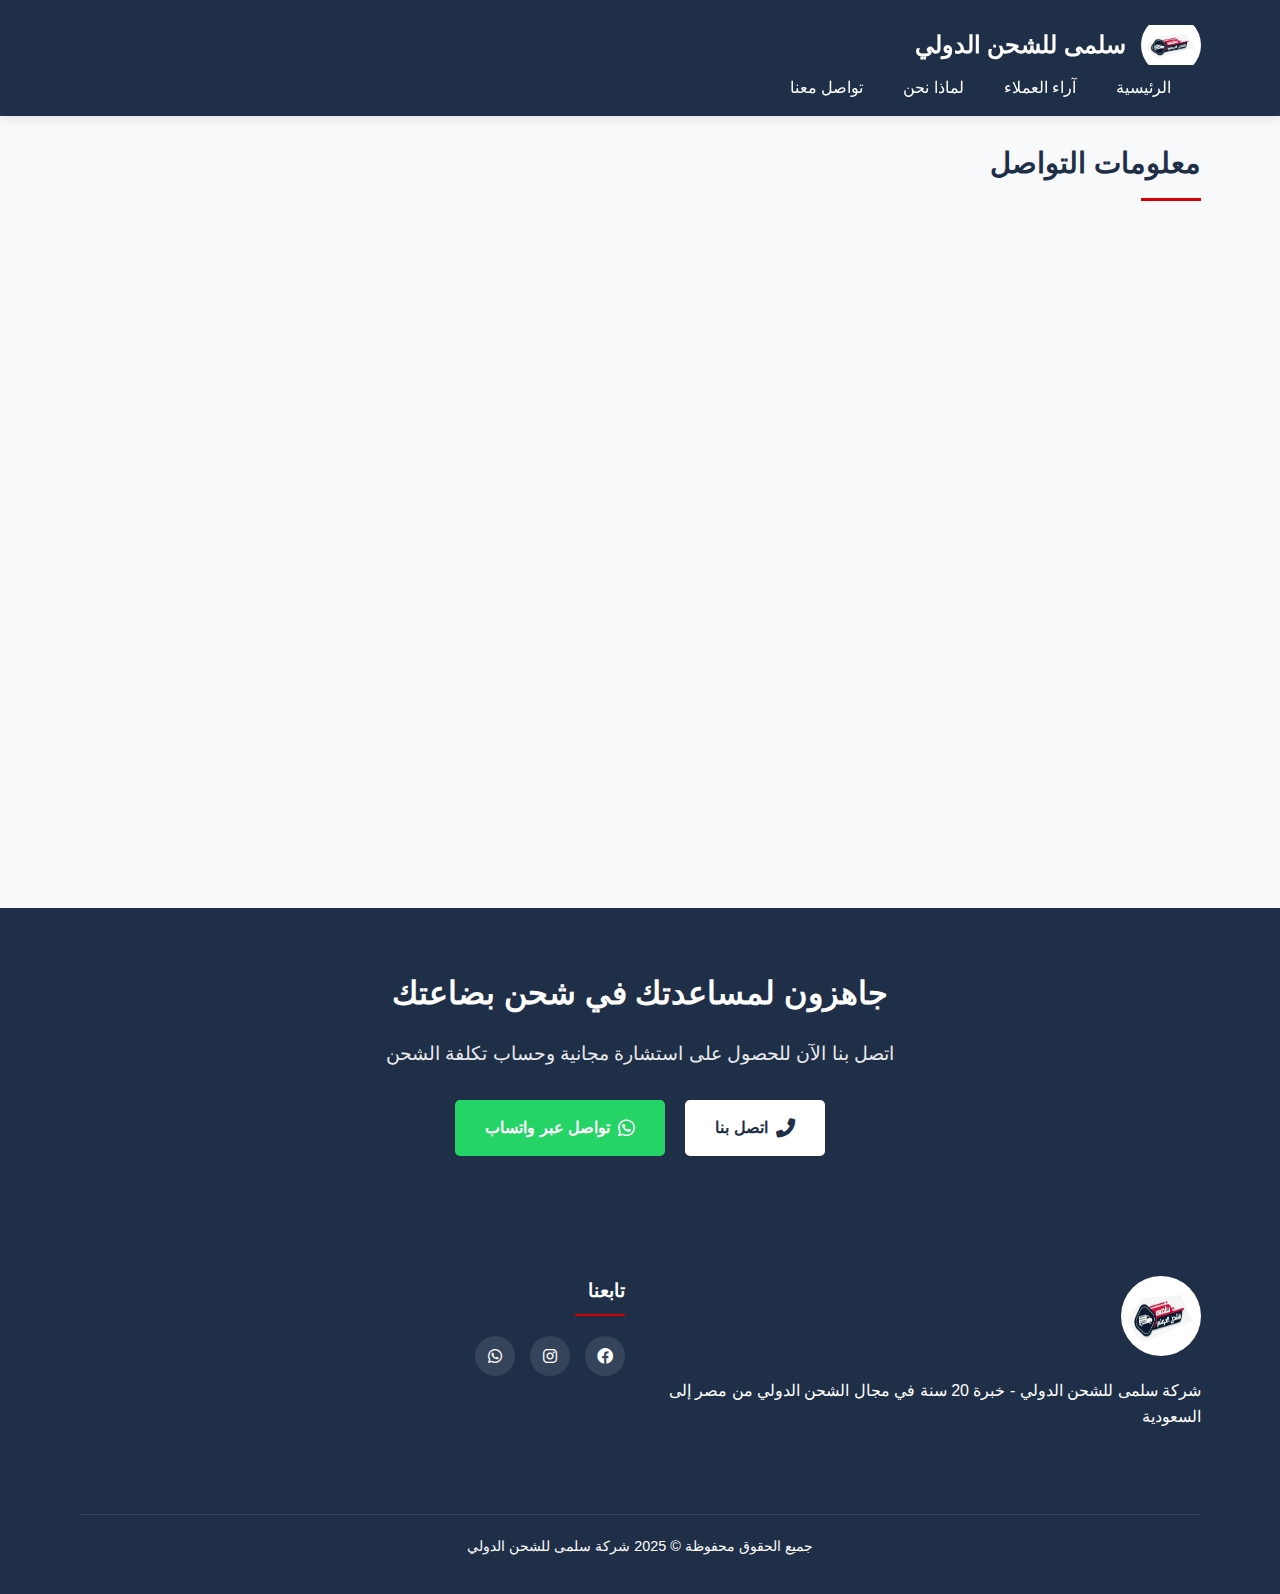
<file: contact.html>
<!DOCTYPE html>
<html lang="ar" dir="rtl">
<head>
    <meta charset="UTF-8">
    <meta name="viewport" content="width=device-width, initial-scale=1.0">
    <meta name="description" content="اتصل بشركة سلمى للشحن الدولي - شحن من مصر إلى السعودية">
    <meta name="keywords" content="سلمى للشحن الدولي, شركه سلمى للشحن الدولي, شحن من مصر للسعوديه, شحن دولي, شركه سلمي, اتصل بنا">
    <title>تواصل معنا |  سلمى للشحن الدولي</title>
    <link rel="stylesheet" href="styles.css">
    <link rel="stylesheet" href="https://cdnjs.cloudflare.com/ajax/libs/font-awesome/6.0.0-beta3/css/all.min.css">
    <link rel="icon" href="logo.png" type="image/png">
<link rel="sitemap" type="application/xml" href="/s/sitemap.xml">
<meta name="robots" content="index, follow">
</head>
<body>
    <header>
        <div class="container">
            <div class="logo-container">
                <img src="logo.png" alt="سلمى للشحن الدولي" class="logo">
                <h1> سلمى للشحن الدولي</h1>
            </div>
            <nav>
                <div class="burger-menu">
                    <div class="line1"></div>
                    <div class="line2"></div>
                    <div class="line3"></div>
                </div>
                <ul class="nav-links">
                    <li><a href="index.html">الرئيسية</a></li>
                    <li><a href="testimonials.html">آراء العملاء</a></li>
                    <li><a href="why-us.html">لماذا نحن</a></li>
                    <li><a href="contact.html">تواصل معنا</a></li>
                </ul>
            </nav>
        </div>
    </header>

    <main>
      

        <section class="contact-section">
            <div class="container">
                <div class="contact-grid">
                    <div class="contact-info">
                        <h2>معلومات التواصل</h2>
                        <div class="info-card">
                            <i class="fas fa-phone-alt"></i>
                            <div class="info-content">
                                <h3>اتصل بنا</h3>
                                <a href="tel:01066669170">01066669170</a>
                            </div>
                        </div>
                        <div class="info-card whatsapp-card">
                            <i class="fab fa-whatsapp"></i>
                            <div class="info-content">
                                <h3>واتساب</h3>
                                <a href="https://wa.me/01066669170" target="_blank">ارسل رسالة عبر واتساب</a>
                            </div>
                        </div>
                        <div class="info-card">
                            <i class="fas fa-envelope"></i>
                            <div class="info-content">
                                <h3>البريد الإلكتروني</h3>
                                <a href="mailto:info@salma-shipping.com">ftohm9141@gmail.com</a>
                            </div>
                        </div>
                        <div class="info-card">
                            <i class="fas fa-clock"></i>
                            <div class="info-content">
                                <h3>ساعات العمل</h3>
                                <p>طوال ايام الاسبوع : 12 صباحاً - 12 مساءً</p>
       
                            </div>
                        </div>
                    </div>

                  
        </section>

        <section class="contact-cta">
            <div class="container">
                <h2>جاهزون لمساعدتك في شحن بضاعتك</h2>
                <p>اتصل بنا الآن للحصول على استشارة مجانية وحساب تكلفة الشحن</p>
                <div class="cta-buttons">
                    <a href="tel:01066669170" class="cta-button phone-btn">
                        <i class="fas fa-phone-alt"></i> اتصل بنا
                    </a>
                    <a href="https://wa.me/01066669170" class="cta-button whatsapp-btn" target="_blank">
                        <i class="fab fa-whatsapp"></i> تواصل عبر واتساب
                    </a>
                </div>
            </div>
        </section>
    </main>

    <footer>
        <div class="container">
            <div class="footer-content">
                <div class="footer-section">
                    <img src="logo.png" alt="سلمى للشحن الدولي" class="footer-logo">
                    <p>شركة سلمى للشحن الدولي - خبرة 20 سنة في مجال الشحن الدولي من مصر إلى السعودية</p>
                </div>
            
                
                <div class="footer-section">
                    <h3>تابعنا</h3>
                    <div class="social-icons">
                        <a href="https://www.facebook.com/share/1H7bvmQeTW/?mibextid=qi2Omg"><i class="fab fa-facebook"></i></a>
                        <a href="https://www.instagram.com/salma_transp0rt?igsh=ZnZxb3Fpb2NrazBk"><i class="fab fa-instagram"></i></a>
                        <a href="https://wa.me/+201066669170"><i class="fab fa-whatsapp"></i></a>
                    </div>
                </div>
            </div>
            <div class="copyright">
                <p>جميع الحقوق محفوظة &copy; 2025 شركة سلمى للشحن الدولي</p>
            </div>
        </div>
    </footer>

    <script src="script.js"></script>
</body>
</html>
</file>
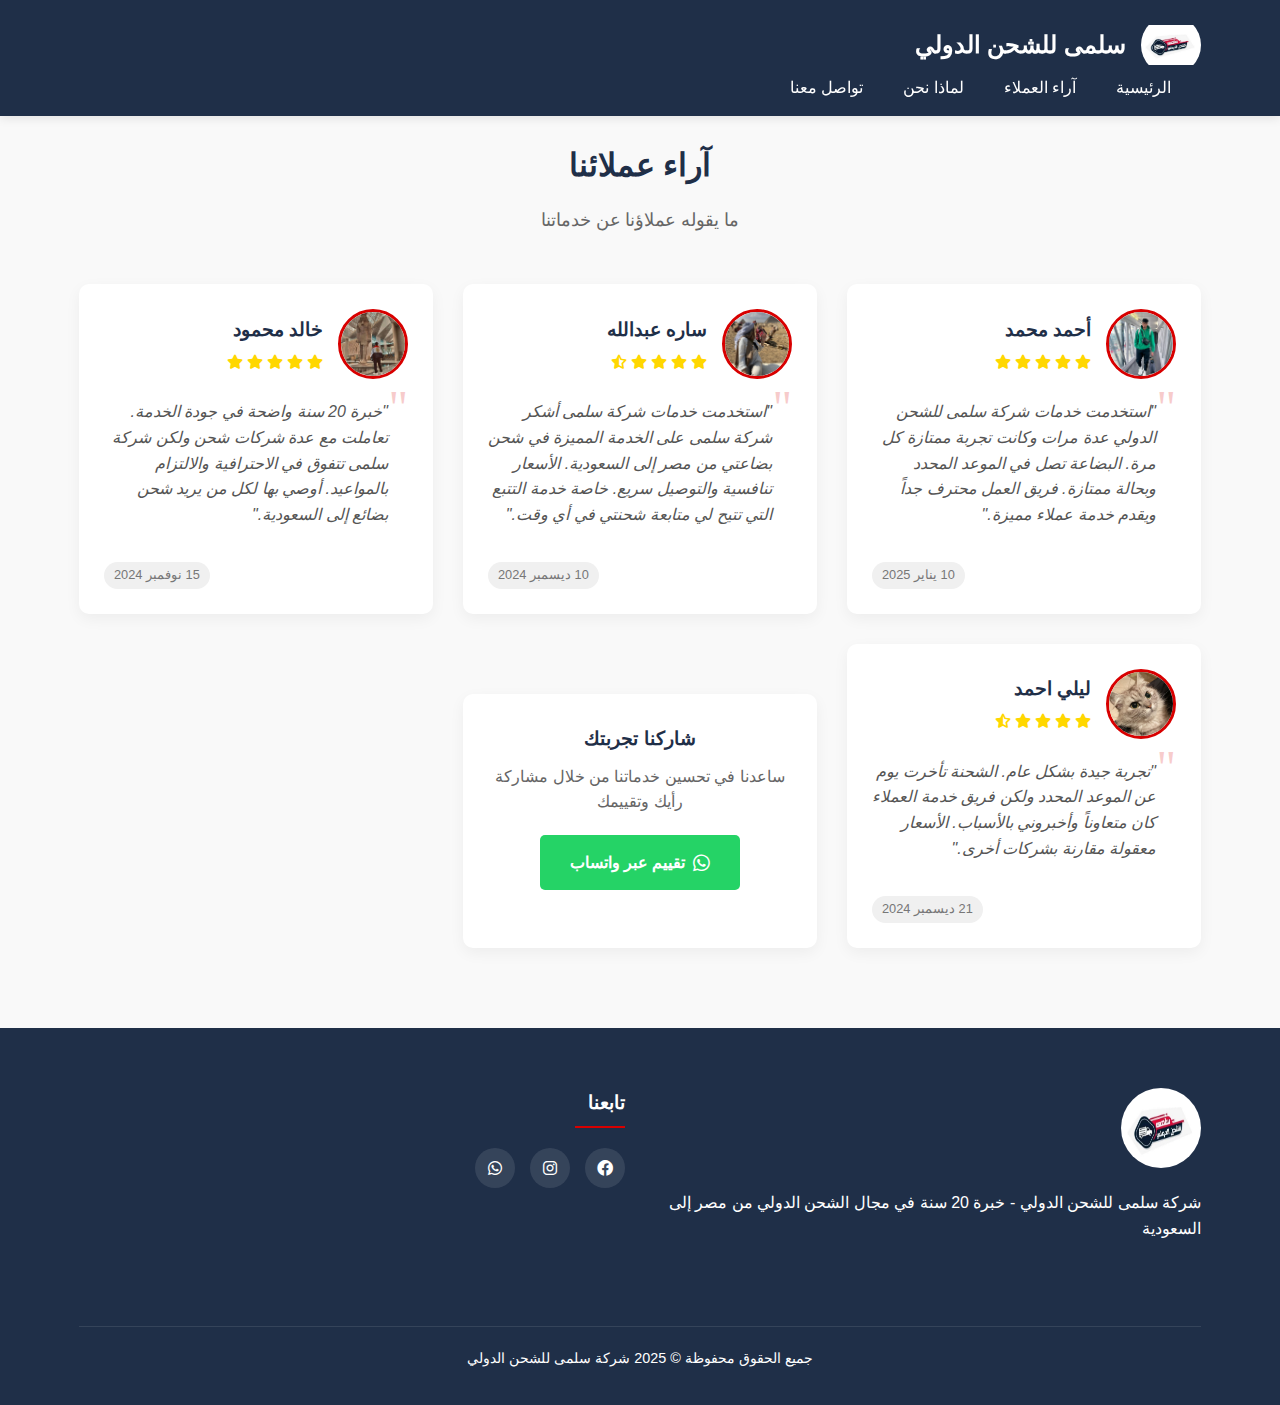
<file: testimonials.html>
<!DOCTYPE html>
<html lang="ar" dir="rtl">
<head>
    <meta charset="UTF-8">
    <meta name="viewport" content="width=device-width, initial-scale=1.0">
    <meta name="description" content="آراء عملاء شركة سلمى للشحن الدولي - شحن من مصر إلى السعودية">
    <meta name="keywords" content="سلمى للشحن الدولي, شركه سلمى للشحن الدولي, شحن من مصر للسعوديه, شحن دولي, شركه سلمي, تقييم شركة شحن">
    <title>آراء العملاء | شركة سلمى للشحن الدولي</title>
    <link rel="stylesheet" href="styles.css">
    <link rel="stylesheet" href="https://cdnjs.cloudflare.com/ajax/libs/font-awesome/6.0.0-beta3/css/all.min.css">
    <link rel="icon" href="logo.png" type="image/png">
<link rel="sitemap" type="application/xml" href="/s/sitemap.xml">
<meta name="robots" content="index, follow">
</head>
<body>
    <header>
        <div class="container">
            <div class="logo-container">
                <img src="logo.png" alt="سلمى للشحن الدولي" class="logo">
                <h1> سلمى للشحن الدولي</h1>
            </div>
            <nav>
                <div class="burger-menu">
                    <div class="line1"></div>
                    <div class="line2"></div>
                    <div class="line3"></div>
                </div>
                <ul class="nav-links">
                    <li><a href="index.html">الرئيسية</a></li>
                    <li><a href="testimonials.html">آراء العملاء</a></li>
                    <li><a href="why-us.html">لماذا نحن</a></li>
                    <li><a href="contact.html">تواصل معنا</a></li>
                </ul>
            </nav>
        </div>
    </header>

    <main>
        <section class="testimonials-section">
            <div class="container">
                <h2>آراء عملائنا</h2>
                <p class="section-subtitle">ما يقوله عملاؤنا عن خدماتنا</p>
                
                <div class="testimonials-grid">
                   <div class="testimonial-card">
    <div class="testimonial-header">
        <div class="client-img-container">
            <img src="1.jpg" alt="عميل سلمى للشحن" class="client-img">
        </div>
        <div class="client-info">
            <h4>أحمد محمد</h4>
            <div class="rating">
                <i class="fas fa-star"></i>
                <i class="fas fa-star"></i>
                <i class="fas fa-star"></i>
                <i class="fas fa-star"></i>
                <i class="fas fa-star"></i>
            </div>
        </div>
    </div>
    <div class="testimonial-body">
        <p>"استخدمت خدمات شركة سلمى للشحن الدولي عدة مرات وكانت تجربة ممتازة كل مرة. البضاعة تصل في الموعد المحدد وبحالة ممتازة. فريق العمل محترف جداً ويقدم خدمة عملاء مميزة."</p>
    </div>
    <div class="testimonial-footer">
        <span class="date">10 يناير 2025</span>
    </div>
</div>
                    
                   <div class="testimonial-card">
    <div class="testimonial-header">
        <div class="client-img-container">
            <img src="3.jpg" alt="عميل سلمى للشحن" class="client-img">
        </div>
        <div class="client-info">
            <h4>ساره عبدالله</h4>
            <div class="rating">
                <i class="fas fa-star"></i>
                <i class="fas fa-star"></i>
                <i class="fas fa-star"></i>
                <i class="fas fa-star"></i>
              <i class="fas fa-star-half-alt"></i>
            </div>
        </div>
    </div>
    <div class="testimonial-body">
        <p>"استخدمت خدمات شركة سلمى أشكر شركة سلمى على الخدمة المميزة في شحن بضاعتي من مصر إلى السعودية. الأسعار تنافسية والتوصيل سريع. خاصة خدمة التتبع التي تتيح لي متابعة شحنتي في أي وقت."</p>
    </div>
    <div class="testimonial-footer">
        <span class="date">10 ديسمبر 2024</span>
    </div>
</div>
                    
                   <div class="testimonial-card">
    <div class="testimonial-header">
        <div class="client-img-container">
            <img src="2.jpg" alt="عميل سلمى للشحن" class="client-img">
        </div>
        <div class="client-info">
            <h4>خالد محمود</h4>
            <div class="rating">
                <i class="fas fa-star"></i>
                <i class="fas fa-star"></i>
                <i class="fas fa-star"></i>
                <i class="fas fa-star"></i>
                  <i class="fas fa-star"></i>
            </div>
        </div>
    </div>
    <div class="testimonial-body">
        <p>"خبرة 20 سنة واضحة في جودة الخدمة. تعاملت مع عدة شركات شحن ولكن شركة سلمى تتفوق في الاحترافية والالتزام بالمواعيد. أوصي بها لكل من يريد شحن بضائع إلى السعودية."</p>
    </div>
    <div class="testimonial-footer">
        <span class="date">15 نوفمبر 2024</span>
    </div>
</div>
                    
                    <div class="testimonial-card">
    <div class="testimonial-header">
        <div class="client-img-container">
            <img src="4.jpg" alt="عميل سلمى للشحن" class="client-img">
        </div>
        <div class="client-info">
            <h4> ليلي احمد </h4>
            <div class="rating">
                <i class="fas fa-star"></i>
                <i class="fas fa-star"></i>
                <i class="fas fa-star"></i>
                <i class="fas fa-star"></i>
                  <i class="fas fa-star-half-alt"></i>
            </div>
        </div>
    </div>
    <div class="testimonial-body">
        <p>"تجربة جيدة بشكل عام. الشحنة تأخرت يوم عن الموعد المحدد ولكن فريق خدمة العملاء كان متعاوناً وأخبروني بالأسباب. الأسعار معقولة مقارنة بشركات أخرى."</p>
    </div>
    <div class="testimonial-footer">
        <span class="date">21 ديسمبر 2024</span>
    </div>
</div>
                
                <div class="rate-us">
                    <h3>شاركنا تجربتك</h3>
                    <p>ساعدنا في تحسين خدماتنا من خلال مشاركة رأيك وتقييمك</p>
                    <a href="https://wa.me/01066669170" class="cta-button whatsapp-btn">
                        <i class="fab fa-whatsapp"></i> تقييم عبر واتساب
                    </a>
                </div>
            </div>
        </section>
    </main>

    <footer>
        <div class="container">
            <div class="footer-content">
                <div class="footer-section">
                    <img src="logo.png" alt="سلمى للشحن الدولي" class="footer-logo">
                    <p>شركة سلمى للشحن الدولي - خبرة 20 سنة في مجال الشحن الدولي من مصر إلى السعودية</p>
                </div>
 
               
                <div class="footer-section">
                    <h3>تابعنا</h3>
                    <div class="social-icons">
                        <a href="https://www.facebook.com/share/1H7bvmQeTW/?mibextid=qi2Omg"><i class="fab fa-facebook"></i></a>
                        <a href="https://www.instagram.com/salma_transp0rt?igsh=ZnZxb3Fpb2NrazBk"><i class="fab fa-instagram"></i></a>
                        <a href="https://wa.me/+201066669170"><i class="fab fa-whatsapp"></i></a>
                    </div>
                </div>
            </div>
            <div class="copyright">
                <p>جميع الحقوق محفوظة &copy; 2025 شركة سلمى للشحن الدولي</p>
            </div>
        </div>
    </footer>

    <script src="script.js"></script>
</body>
</html>
</file>
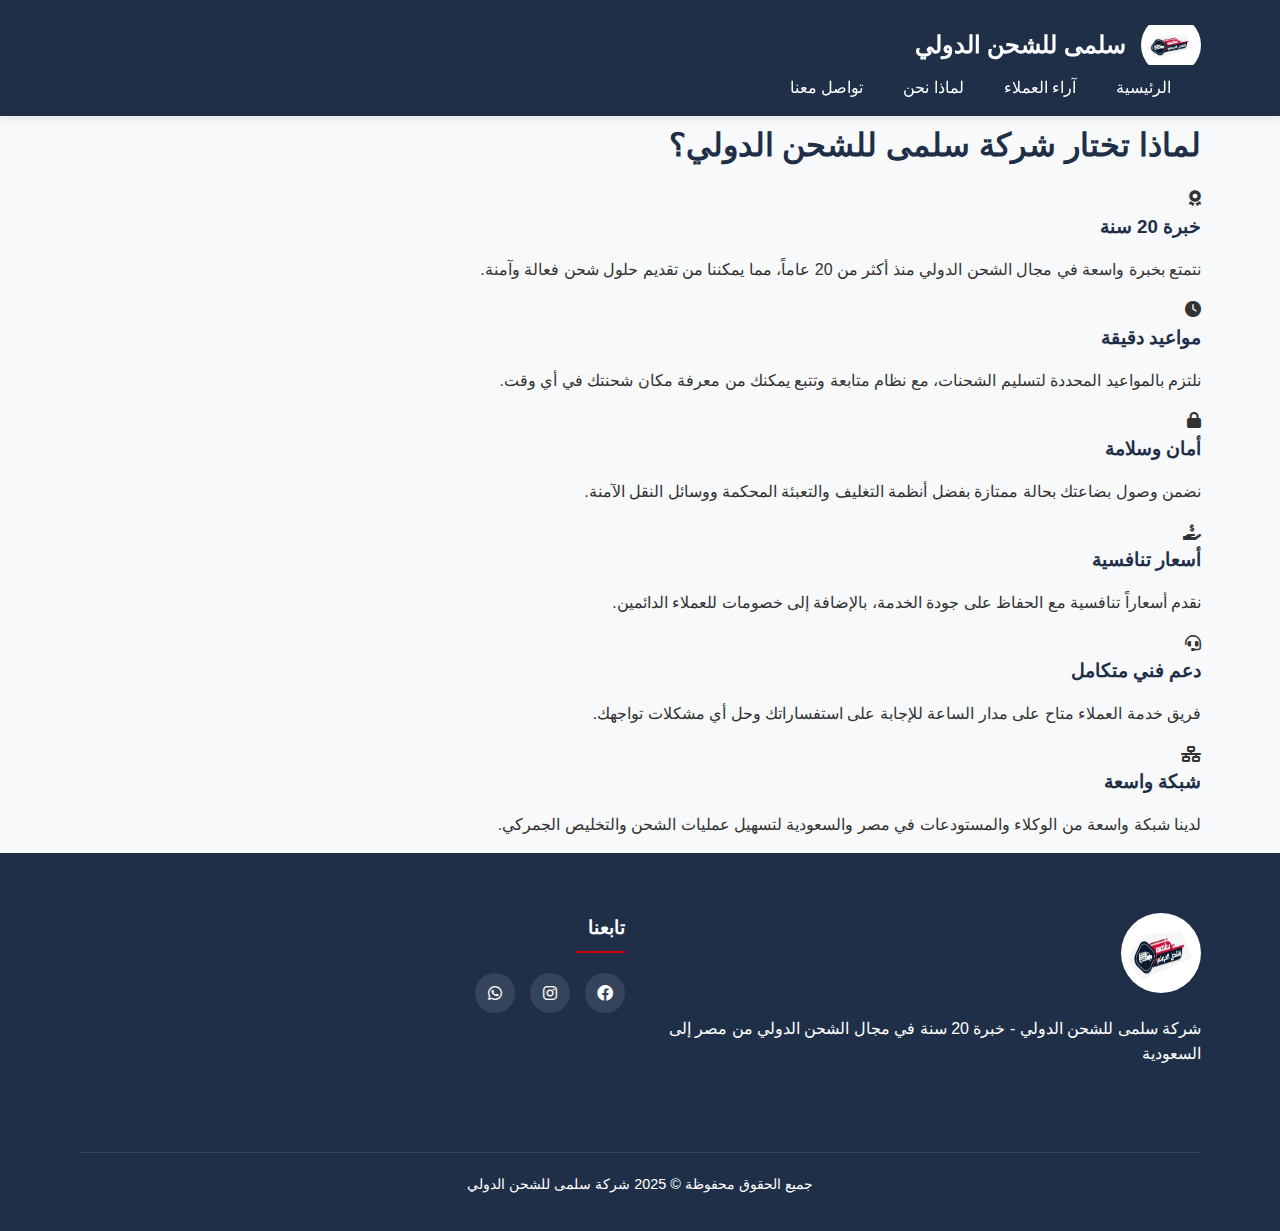
<file: why-us.html>
<!DOCTYPE html>
<html lang="ar" dir="rtl">
<head>
    <meta charset="UTF-8">
    <meta name="viewport" content="width=device-width, initial-scale=1.0">
    <meta name="description" content="لماذا تختار شركة سلمى للشحن الدولي - شحن من مصر إلى السعودية">
    <meta name="keywords" content="سلمى للشحن الدولي, شركه سلمى للشحن الدولي, شحن من مصر للسعوديه, شحن دولي, شركه سلمي, مميزات شركة شحن">
    <title>لماذا نحن | شركة سلمى للشحن الدولي</title>
    <link rel="stylesheet" href="styles.css">
    <link rel="stylesheet" href="https://cdnjs.cloudflare.com/ajax/libs/font-awesome/6.0.0-beta3/css/all.min.css">
    <link rel="icon" href="logo.png" type="image/png">
<link rel="sitemap" type="application/xml" href="/s/sitemap.xml">
<meta name="robots" content="index, follow">
</head>
<body>
    <header>
        <div class="container">
            <div class="logo-container">
                <img src="logo.png" alt="سلمى للشحن الدولي" class="logo">
                <h1> سلمى للشحن الدولي</h1>
            </div>
            <nav>
                <div class="burger-menu">
                    <div class="line1"></div>
                    <div class="line2"></div>
                    <div class="line3"></div>
                </div>
                <ul class="nav-links">
                    <li><a href="index.html">الرئيسية</a></li>
                    <li><a href="testimonials.html">آراء العملاء</a></li>
                    <li><a href="why-us.html">لماذا نحن</a></li>
                    <li><a href="contact.html">تواصل معنا</a></li>
                </ul>
            </nav>
        </div>
    </header>

    <main>
        <section class="why-us-hero"style="padding-top: 60px;">
            <div class="container">
                <h1>لماذا تختار شركة سلمى للشحن الدولي؟</h1>
                
            </div>
        </section>

        <section class="why-us-features">
            <div class="container">
                <div class="features-grid">
                    <div class="feature-card">
                        <div class="feature-icon">
                            <i class="fas fa-award"></i>
                        </div>
                        <h3>خبرة 20 سنة</h3>
                        <p>نتمتع بخبرة واسعة في مجال الشحن الدولي منذ أكثر من 20 عاماً، مما يمكننا من تقديم حلول شحن فعالة وآمنة.</p>
                    </div>
                    
                    <div class="feature-card">
                        <div class="feature-icon">
                            <i class="fas fa-clock"></i>
                        </div>
                        <h3>مواعيد دقيقة</h3>
                        <p>نلتزم بالمواعيد المحددة لتسليم الشحنات، مع نظام متابعة وتتبع يمكنك من معرفة مكان شحنتك في أي وقت.</p>
                    </div>
                    
                    <div class="feature-card">
                        <div class="feature-icon">
                            <i class="fas fa-lock"></i>
                        </div>
                        <h3>أمان وسلامة</h3>
                        <p>نضمن وصول بضاعتك بحالة ممتازة بفضل أنظمة التغليف والتعبئة المحكمة ووسائل النقل الآمنة.</p>
                    </div>
                    
                    <div class="feature-card">
                        <div class="feature-icon">
                            <i class="fas fa-hand-holding-usd"></i>
                        </div>
                        <h3>أسعار تنافسية</h3>
                        <p>نقدم أسعاراً تنافسية مع الحفاظ على جودة الخدمة، بالإضافة إلى خصومات للعملاء الدائمين.</p>
                    </div>
                    
                    <div class="feature-card">
                        <div class="feature-icon">
                            <i class="fas fa-headset"></i>
                        </div>
                        <h3>دعم فني متكامل</h3>
                        <p>فريق خدمة العملاء متاح على مدار الساعة للإجابة على استفساراتك وحل أي مشكلات تواجهك.</p>
                    </div>
                    
                    <div class="feature-card">
                        <div class="feature-icon">
                            <i class="fas fa-network-wired"></i>
                        </div>
                        <h3>شبكة واسعة</h3>
                        <p>لدينا شبكة واسعة من الوكلاء والمستودعات في مصر والسعودية لتسهيل عمليات الشحن والتخليص الجمركي.</p>
                    </div>
                </div>
            </div>
        </section>

        <section class="why-us-stats">
            </main>

    <footer>
        <div class="container">
            <div class="footer-content">
                <div class="footer-section">
                    <img src="logo.png" alt="سلمى للشحن الدولي" class="footer-logo">
                    <p>شركة سلمى للشحن الدولي - خبرة 20 سنة في مجال الشحن الدولي من مصر إلى السعودية</p>
                </div>
 
               
                <div class="footer-section">
                    <h3>تابعنا</h3>
                    <div class="social-icons">
                        <a href="https://www.facebook.com/share/1H7bvmQeTW/?mibextid=qi2Omg"><i class="fab fa-facebook"></i></a>
                        <a href="https://www.instagram.com/salma_transp0rt?igsh=ZnZxb3Fpb2NrazBk"><i class="fab fa-instagram"></i></a>
                        <a href="https://wa.me/+201066669170"><i class="fab fa-whatsapp"></i></a>
                    </div>
                </div>
            </div>
            <div class="copyright">
                <p>جميع الحقوق محفوظة &copy; 2025 شركة سلمى للشحن الدولي</p>
            </div>
        </div>
    </footer>

    <script src="script.js"></script>
</body>
</html>
</file>
<file: styles.css>
/* Global Styles */
:root {
    --primary-color: #D80000;
    --secondary-color: #1F2F48;
    --text-color: #333;
    --light-color: #f8f9fa;
    --dark-color: #343a40;
    --white: #fff;
}

* {
    margin: 0;
    padding: 0;
    box-sizing: border-box;
    font-family: 'Tajawal', sans-serif;
}

html {
    scroll-behavior: smooth;
}

body {
    background-color: var(--light-color);
    color: var(--text-color);
    line-height: 1.6;
    direction: rtl;
}

.container {
    width: 90%;
    max-width: 1200px;
    margin: 0 auto;
    padding: 0 15px;
}

h1, h2, h3, h4, h5, h6 {
    margin-bottom: 15px;
    color: var(--secondary-color);
}

p {
    margin-bottom: 15px;
}

a {
    text-decoration: none;
    color: var(--secondary-color);
    transition: all 0.3s ease;
}

a:hover {
    color: var(--primary-color);
}

img {
    max-width: 100%;
    height: auto;
}

/* Header Styles */
header {
    background-color: var(--secondary-color);
    padding: 15px 0;
    position: fixed;
    width: 100%;
    top: 0;
    z-index: 1000;
    box-shadow: 0 2px 10px rgba(0, 0, 0, 0.1);
}

.logo-container {
    display: flex;
    align-items: center;
}

.logo {
    width: 60px;
    height: 60px;
    border-radius: 50%;
    margin-left: 15px;
    object-fit: contain;
}

header h1 {
    color: var(--white);
    font-size: 1.5rem;
    margin: 0;
}

nav {
    display: flex;
    justify-content: space-between;
    align-items: center;
}

.nav-links {
    display: flex;
    list-style: none;
}

.nav-links li {
    margin-right: 20px;
}

.nav-links a {
    color: var(--white);
    font-weight: 500;
    padding: 5px 10px;
    border-radius: 4px;
}

.nav-links a:hover {
    background-color: rgba(255, 255, 255, 0.1);
}

.burger-menu {
    display: none;
    cursor: pointer;
    flex-direction: column;
    justify-content: space-around;
    width: 30px;
    height: 21px;
}

.burger-menu div {
    width: 100%;
    height: 3px;
    background-color: var(--white);
    transition: all 0.3s ease;
}

/* Hero Section */
.hero {
    background-color: var(--secondary-color);
    color: var(--white);
    padding: 150px 0 80px;
    margin-top: 60px;
}

.hero-content {
    max-width: 600px;
}

.hero h2 {
    font-size: 2.5rem;
    color: var(--white);
    margin-bottom: 20px;
}

.hero p {
    font-size: 1.2rem;
    margin-bottom: 30px;
}

.cta-button {
    display: inline-block;
    background-color: var(--primary-color);
    color: var(--white);
    padding: 12px 30px;
    border-radius: 5px;
    font-weight: bold;
    transition: all 0.3s ease;
}

.cta-button:hover {
    background-color: #b30000;
    color: var(--white);
    transform: translateY(-3px);
    box-shadow: 0 5px 15px rgba(0, 0, 0, 0.2);
}

.hero-animation {
    position: relative;
    height: 300px;
    margin-top: 50px;
}

.truck-animation, .package-animation, .world-animation {
    position: absolute;
    background-size: contain;
    background-repeat: no-repeat;
}

.truck-animation {
    width: 150px;
    height: 80px;
    background-image: url('../images/truck.png');
    bottom: 50px;
    left: 50%;
    animation: moveTruck 10s linear infinite;
}

.package-animation {
    width: 60px;
    height: 60px;
    background-image: url('../images/package.png');
    top: 100px;
    left: 30%;
    animation: floatPackage 4s ease-in-out infinite;
}

.world-animation {
    width: 120px;
    height: 120px;
    background-image: url('../images/world.png');
    top: 50px;
    right: 20%;
    animation: rotateWorld 20s linear infinite;
}

/* Services Section */
.services {
    padding: 80px 0;
}

.services h2 {
    text-align: center;
    font-size: 2rem;
    margin-bottom: 50px;
    position: relative;
}

.services h2::after {
    content: '';
    position: absolute;
    bottom: -10px;
    right: 50%;
    transform: translateX(50%);
    width: 80px;
    height: 3px;
    background-color: var(--primary-color);
}

.services-grid {
    display: grid;
    grid-template-columns: repeat(auto-fit, minmax(300px, 1fr));
    gap: 30px;
}

.service-card {
    background-color: var(--white);
    padding: 30px;
    border-radius: 10px;
    text-align: center;
    box-shadow: 0 5px 15px rgba(0, 0, 0, 0.05);
    transition: all 0.3s ease;
}

.service-card:hover {
    transform: translateY(-10px);
    box-shadow: 0 15px 30px rgba(0, 0, 0, 0.1);
}

.service-card i {
    font-size: 3rem;
    color: var(--primary-color);
    margin-bottom: 20px;
}

.service-card h3 {
    font-size: 1.5rem;
    margin-bottom: 15px;
}

/* About Section */
.about {
    padding: 80px 0;
    background-color: var(--white);
}

.about h2 {
    text-align: center;
    font-size: 2rem;
    margin-bottom: 50px;
    position: relative;
}

.about h2::after {
    content: '';
    position: absolute;
    bottom: -10px;
    right: 50%;
    transform: translateX(50%);
    width: 80px;
    height: 3px;
    background-color: var(--primary-color);
}

.about-content {
    display: flex;
    align-items: center;
    gap: 50px;
}

.about-text {
    flex: 1;
}

.about-image {
    flex: 1;
    border-radius: 10px;
    overflow: hidden;
    box-shadow: 0 10px 30px rgba(0, 0, 0, 0.1);
}

.about-image img {
    width: 100%;
    height: auto;
    display: block;
    transition: transform 0.5s ease;
}

.about-image:hover img {
    transform: scale(1.05);
}

/* Footer Styles */
footer {
    background-color: var(--secondary-color);
    color: var(--white);
    padding: 60px 0 0;
}

.footer-content {
    display: grid;
    grid-template-columns: repeat(auto-fit, minmax(250px, 1fr));
    gap: 30px;
    margin-bottom: 40px;
}

.footer-section {
    margin-bottom: 30px;
}

.footer-logo {
    width: 80px;
    height: 80px;
    border-radius: 50%;
    margin-bottom: 15px;
}

.footer-section h3 {
    color: var(--white);
    margin-bottom: 20px;
    position: relative;
    padding-bottom: 10px;
}

.footer-section h3::after {
    content: '';
    position: absolute;
    bottom: 0;
    right: 0;
    width: 50px;
    height: 2px;
    background-color: var(--primary-color);
}

.footer-section ul {
    list-style: none;
}

.footer-section ul li {
    margin-bottom: 10px;
}

.footer-section ul li i {
    margin-left: 10px;
    color: var(--primary-color);
}

.social-icons {
    display: flex;
    gap: 15px;
}

.social-icons a {
    display: inline-flex;
    align-items: center;
    justify-content: center;
    width: 40px;
    height: 40px;
    background-color: rgba(255, 255, 255, 0.1);
    border-radius: 50%;
    color: var(--white);
    transition: all 0.3s ease;
}

.social-icons a:hover {
    background-color: var(--primary-color);
    transform: translateY(-3px);
}

.copyright {
    text-align: center;
    padding: 20px 0;
    border-top: 1px solid rgba(255, 255, 255, 0.1);
    font-size: 0.9rem;
}

/* Animations */
@keyframes moveTruck {
    0% {
        transform: translateX(0);
    }
    50% {
        transform: translateX(-100px);
    }
    100% {
        transform: translateX(0);
    }
}

@keyframes floatPackage {
    0% {
        transform: translateY(0);
    }
    50% {
        transform: translateY(-20px);
    }
    100% {
        transform: translateY(0);
    }
}

@keyframes rotateWorld {
    0% {
        transform: rotate(0deg);
    }
    100% {
        transform: rotate(360deg);
    }
}

/* Responsive Styles */
@media (max-width: 992px) {
    .about-content {
        flex-direction: column;
    }
    
    .about-text, .about-image {
        flex: none;
        width: 100%;
    }
}

@media (max-width: 768px) {
    .burger-menu {
        display: flex;
    }
    
    .nav-links {
        position: absolute;
        right: 0;
        top: 90px;
        background-color: var(--secondary-color);
        flex-direction: column;
        width: 100%;
        text-align: center;
        padding: 20px 0;
        clip-path: circle(0px at 90% -10%);
        transition: all 0.5s ease-out;
        pointer-events: none;
    }
    
    .nav-links.active {
        clip-path: circle(1000px at 90% -10%);
        pointer-events: all;
    }
    
    .nav-links li {
        margin: 15px 0;
    }
    
    .hero-content {
        text-align: center;
        margin: 0 auto;
    }
    
    .hero-animation {
        display: none;
    }
}

@media (max-width: 576px) {
    .hero h2 {
        font-size: 2rem;
    }
    
    .hero p {
        font-size: 1rem;
    }
    
    .services-grid {
        grid-template-columns: 1fr;
    }
}
/* إضافة إلى ملف style.css */

/* Service Animations */
.service-animation {
    position: absolute;
    width: 100%;
    height: 100%;
    top: 0;
    right: 0;
    opacity: 0.1;
    z-index: 0;
    background-size: contain;
    background-repeat: no-repeat;
    background-position: center;
    transition: all 0.5s ease;
}

.service-card:hover .service-animation {
    opacity: 0.3;
    transform: scale(1.1);
}

.marine-anim {
    background-image: url('../images/wave.png');
    animation: waveAnim 6s linear infinite;
}

.air-anim {
    background-image: url('../images/cloud.png');
    animation: cloudAnim 8s linear infinite;
}

.land-anim {
    background-image: url('../images/road.png');
    animation: roadAnim 10s linear infinite;
}

.customs-anim {
    background-image: url('../images/document.png');
    animation: docAnim 5s ease-in-out infinite;
}

.storage-anim {
    background-image: url('../images/warehouse.png');
    animation: warehouseAnim 7s ease-in-out infinite;
}

.insurance-anim {
    background-image: url('../images/shield.png');
    animation: shieldAnim 4s ease-in-out infinite;
}

.packaging-anim {
    background-image: url('../images/package.png');
    animation: packageAnim 6s ease-in-out infinite;
}

/* Animations for new services */
@keyframes docAnim {
    0%, 100% {
        transform: translateY(0) rotate(0deg);
    }
    50% {
        transform: translateY(-10px) rotate(5deg);
    }
}

@keyframes warehouseAnim {
    0% {
        transform: scale(1);
    }
    50% {
        transform: scale(1.05);
    }
    100% {
        transform: scale(1);
    }
}

@keyframes shieldAnim {
    0%, 100% {
        transform: scale(1);
    }
    50% {
        transform: scale(1.2);
    }
}

@keyframes packageAnim {
    0%, 100% {
        transform: rotate(0deg);
    }
    25% {
        transform: rotate(5deg);
    }
    75% {
        transform: rotate(-5deg);
    }
}

/* تعديل grid الخدمات لاستيعاب الخدمات الجديدة */
.services-grid {
    display: grid;
    grid-template-columns: repeat(auto-fit, minmax(250px, 1fr));
    gap: 20px;
}

.service-card {
    position: relative;
    overflow: hidden;
    padding: 30px 20px;
    z-index: 1;
}

.service-card i {
    position: relative;
    z-index: 2;
}

.service-card h3, .service-card p {
    position: relative;
    z-index: 2;
}
/* FAQ Styles */
.faq {
    padding: 60px 0;
    background-color: var(--white);
}

.faq h2 {
    text-align: center;
    margin-bottom: 40px;
}

.faq-item {
    margin-bottom: 15px;
    border: 1px solid #eee;
    border-radius: 5px;
    overflow: hidden;
}

.faq-question {
    width: 100%;
    padding: 15px 20px;
    text-align: right;
    background-color: var(--light-color);
    border: none;
    cursor: pointer;
    font-size: 1.1rem;
    color: var(--secondary-color);
    display: flex;
    justify-content: space-between;
    align-items: center;
}

.faq-question::after {
    content: '+';
    font-size: 1.5rem;
}

.faq-question.active::after {
    content: '-';
}

.faq-answer {
    padding: 0 20px;
    max-height: 0;
    overflow: hidden;
    transition: max-height 0.3s ease;
}

.faq-answer p {
    padding: 15px 0;
}
/* إضافة إلى ملف style.css */

/* Testimonials Section Styles */
.testimonials-section {
    padding: 80px 0;
    background-color: #f9f9f9;
}

.testimonials-section h2 {
    text-align: center;
    font-size: 2rem;
    color: var(--secondary-color);
    margin-bottom: 15px;
}

.section-subtitle {
    text-align: center;
    color: #666;
    margin-bottom: 50px;
    font-size: 1.1rem;
}

.testimonials-grid {
    display: grid;
    grid-template-columns: repeat(auto-fit, minmax(300px, 1fr));
    gap: 30px;
}

.testimonial-card {
    background-color: var(--white);
    padding: 25px;
    border-radius: 10px;
    box-shadow: 0 5px 15px rgba(0, 0, 0, 0.05);
    transition: all 0.3s ease;
    position: relative;
    overflow: hidden;
}

.testimonial-card:hover {
    transform: translateY(-5px);
    box-shadow: 0 10px 25px rgba(0, 0, 0, 0.1);
}

.testimonial-header {
    display: flex;
    align-items: center;
    margin-bottom: 20px;
}

.client-img-container {
    width: 70px;
    height: 70px;
    border-radius: 50%;
    overflow: hidden;
    border: 3px solid var(--primary-color);
    margin-left: 15px;
    flex-shrink: 0;
}

.client-img {
    width: 100%;
    height: 100%;
    object-fit: cover;
    transition: transform 0.5s ease;
}

.client-img:hover {
    transform: scale(1.1);
}

.client-info {
    flex: 1;
}

.client-info h4 {
    margin: 0 0 5px 0;
    color: var(--secondary-color);
    font-size: 1.2rem;
}

.rating {
    color: #FFD700;
    font-size: 0.9rem;
}

.testimonial-body {
    margin-bottom: 20px;
    position: relative;
    padding-right: 20px;
}

.testimonial-body::before {
    content: '"';
    position: absolute;
    top: -15px;
    right: 0;
    font-size: 3rem;
    color: var(--primary-color);
    opacity: 0.2;
    font-family: Georgia, serif;
    line-height: 1;
}

.testimonial-body p {
    font-style: italic;
    color: #555;
    position: relative;
    z-index: 1;
}

.testimonial-footer {
    display: flex;
    justify-content: flex-end;
    font-size: 0.9rem;
    color: #777;
}

.rate-us {
    text-align: center;
    margin-top: 50px;
    padding: 30px;
    background-color: var(--white);
    border-radius: 10px;
    box-shadow: 0 5px 15px rgba(0, 0, 0, 0.05);
}

.rate-us h3 {
    color: var(--secondary-color);
    margin-bottom: 10px;
}

.rate-us p {
    margin-bottom: 20px;
    color: #666;
}

.whatsapp-btn {
    display: inline-flex;
    align-items: center;
    justify-content: center;
    background-color: #25D366;
    color: white;
    padding: 12px 25px;
    border-radius: 5px;
    font-weight: bold;
    transition: all 0.3s ease;
}

.whatsapp-btn:hover {
    background-color: #128C7E;
    transform: translateY(-3px);
    box-shadow: 0 5px 15px rgba(0, 0, 0, 0.2);
}

.whatsapp-btn i {
    margin-left: 8px;
    font-size: 1.2rem;
}
/* تحسينات عامة للتناسق */
.testimonial-card {
    display: flex;
    flex-direction: column;
    height: 100%;
}

.testimonial-body {
    flex-grow: 1;
}

/* تأثيرات حركية إضافية */
.testimonial-card::after {
    content: '';
    position: absolute;
    bottom: 0;
    right: 0;
    width: 0;
    height: 3px;
    background-color: var(--primary-color);
    transition: width 0.3s ease;
}

.testimonial-card:hover::after {
    width: 100%;
}

/* تنسيق التواريخ */
.testimonial-footer .date {
    background-color: #f0f0f0;
    padding: 3px 10px;
    border-radius: 15px;
    font-size: 0.8rem;
}
/* إضافة إلى ملف style.css */

/* Contact Page Styles */
.contact-hero {
    background-color: var(--secondary-color);
    color: var(--white);
    padding: 120px 0 60px;
    text-align: center;
    margin-top: 0px;
}

.contact-hero h1 {
    font-size: 2.5rem;
    margin-bottom: 20px;
}

.contact-hero p {
    font-size: 1.2rem;
    opacity: 0.9;
}

.contact-section {
    padding: 80px 0;
}

.contact-grid {
    display: grid;
    grid-template-columns: 1fr 1.5fr;
    gap: 40px;
    margin-bottom: 60px;
}

.contact-info h2, .contact-form h2 {
    font-size: 1.8rem;
    margin-bottom: 30px;
    position: relative;
    padding-bottom: 15px;
}

.contact-info h2::after, .contact-form h2::after {
    content: '';
    position: absolute;
    bottom: 0;
    right: 0;
    width: 60px;
    height: 3px;
    background-color: var(--primary-color);
}

.info-card {
    display: flex;
    align-items: flex-start;
    margin-bottom: 25px;
    padding: 20px;
    border-radius: 8px;
    background-color: var(--white);
    box-shadow: 0 5px 15px rgba(0, 0, 0, 0.05);
    transition: all 0.3s ease;
}

.info-card:hover {
    transform: translateY(-5px);
    box-shadow: 0 10px 25px rgba(0, 0, 0, 0.1);
}

.info-card i {
    font-size: 1.5rem;
    color: var(--primary-color);
    margin-left: 15px;
    margin-top: 5px;
}

.whatsapp-card i {
    color: #25D366;
}

.info-content h3 {
    margin-bottom: 10px;
    color: var(--secondary-color);
}

.info-content a {
    color: var(--text-color);
    transition: all 0.3s ease;
}

.info-content a:hover {
    color: var(--primary-color);
}

.contact-form {
    background-color: var(--white);
    padding: 30px;
    border-radius: 10px;
    box-shadow: 0 5px 15px rgba(0, 0, 0, 0.05);
}

.form-group {
    margin-bottom: 20px;
}

.form-group label {
    display: block;
    margin-bottom: 8px;
    font-weight: 500;
    color: var(--secondary-color);
}

.form-group input,
.form-group select,
.form-group textarea {
    width: 100%;
    padding: 12px 15px;
    border: 1px solid #ddd;
    border-radius: 5px;
    font-size: 1rem;
    transition: all 0.3s ease;
}

.form-group input:focus,
.form-group select:focus,
.form-group textarea:focus {
    border-color: var(--primary-color);
    outline: none;
    box-shadow: 0 0 0 3px rgba(216, 0, 0, 0.1);
}

.submit-btn {
    background-color: var(--primary-color);
    color: var(--white);
    border: none;
    padding: 12px 25px;
    border-radius: 5px;
    font-size: 1rem;
    font-weight: bold;
    cursor: pointer;
    transition: all 0.3s ease;
    width: 100%;
}

.submit-btn:hover {
    background-color: #b30000;
    transform: translateY(-3px);
    box-shadow: 0 5px 15px rgba(0, 0, 0, 0.1);
}

.submit-btn i {
    margin-right: 8px;
}

.contact-map {
    margin-top: 50px;
}

.contact-map h2 {
    text-align: center;
    margin-bottom: 30px;
    font-size: 1.8rem;
    position: relative;
    padding-bottom: 15px;
}

.contact-map h2::after {
    content: '';
    position: absolute;
    bottom: 0;
    right: 50%;
    transform: translateX(50%);
    width: 60px;
    height: 3px;
    background-color: var(--primary-color);
}

.map-container {
    height: 400px;
    border-radius: 10px;
    overflow: hidden;
    box-shadow: 0 5px 15px rgba(0, 0, 0, 0.1);
}

.map-container iframe {
    width: 100%;
    height: 100%;
    border: none;
}

.contact-cta {
    background-color: var(--secondary-color);
    color: var(--white);
    padding: 60px 0;
    text-align: center;
}

.contact-cta h2 {
    font-size: 2rem;
    margin-bottom: 20px;
    color: var(--white);
}

.contact-cta p {
    font-size: 1.2rem;
    opacity: 0.9;
    margin-bottom: 30px;
}

.cta-buttons {
    display: flex;
    justify-content: center;
    gap: 20px;
    flex-wrap: wrap;
}

.cta-button {
    display: inline-flex;
    align-items: center;
    padding: 15px 30px;
    border-radius: 5px;
    font-weight: bold;
    transition: all 0.3s ease;
}

.phone-btn {
    background-color: var(--white);
    color: var(--secondary-color);
}

.phone-btn:hover {
    background-color: #e6e6e6;
    transform: translateY(-3px);
    box-shadow: 0 5px 15px rgba(0, 0, 0, 0.1);
}

.whatsapp-btn {
    background-color: #25D366;
    color: var(--white);
}

.whatsapp-btn:hover {
    background-color: #128C7E;
    transform: translateY(-3px);
    box-shadow: 0 5px 15px rgba(0, 0, 0, 0.1);
}

.cta-button i {
    margin-left: 8px;
    font-size: 1.2rem;
}

/* Responsive Styles */
@media (max-width: 992px) {
    .contact-grid {
        grid-template-columns: 1fr;
    }
    
    .contact-info, .contact-form {
        width: 100%;
    }
}

@media (max-width: 576px) {
    .contact-hero h1 {
        font-size: 2rem;
    }
    
    .contact-hero p {
        font-size: 1rem;
    }
    
    .contact-info h2, 
    .contact-form h2,
    .contact-map h2 {
        font-size: 1.5rem;
    }
    
    .cta-buttons {
        flex-direction: column;
        align-items: center;
    }
    
    .cta-button {
        width: 100%;
        justify-content: center;
    }
}
/* إزالة أي هوامش أو حواشي غير مرغوب فيها */
body, html {
    margin: 0;
    padding: 0;
    overflow-x: hidden;
}

/* التأكد من أن الهيدر لا يسبب مساحة إضافية */
header {
    box-sizing: border-box;
}
/* تعديل في ملف style.css */

.contact-hero {
    background-color: var(--secondary-color);
    color: var(--white);
    padding: 80px 0 60px; /* تم تقليل padding من الأعلى من 120px إلى 80px */
    text-align: center;
    margin-top: 0px;
}

/* إذا كانت المساحة لا تزال موجودة، يمكنك إضافة هذا الكود */
header {
    position: fixed;
    top: 0;
    width: 100%;
    z-index: 1000;
}

main {
    margin-top: 60px; /* تأكد من أن هذه القيمة مساوية أو أكبر من ارتفاع الهيدر */
}
</file>
